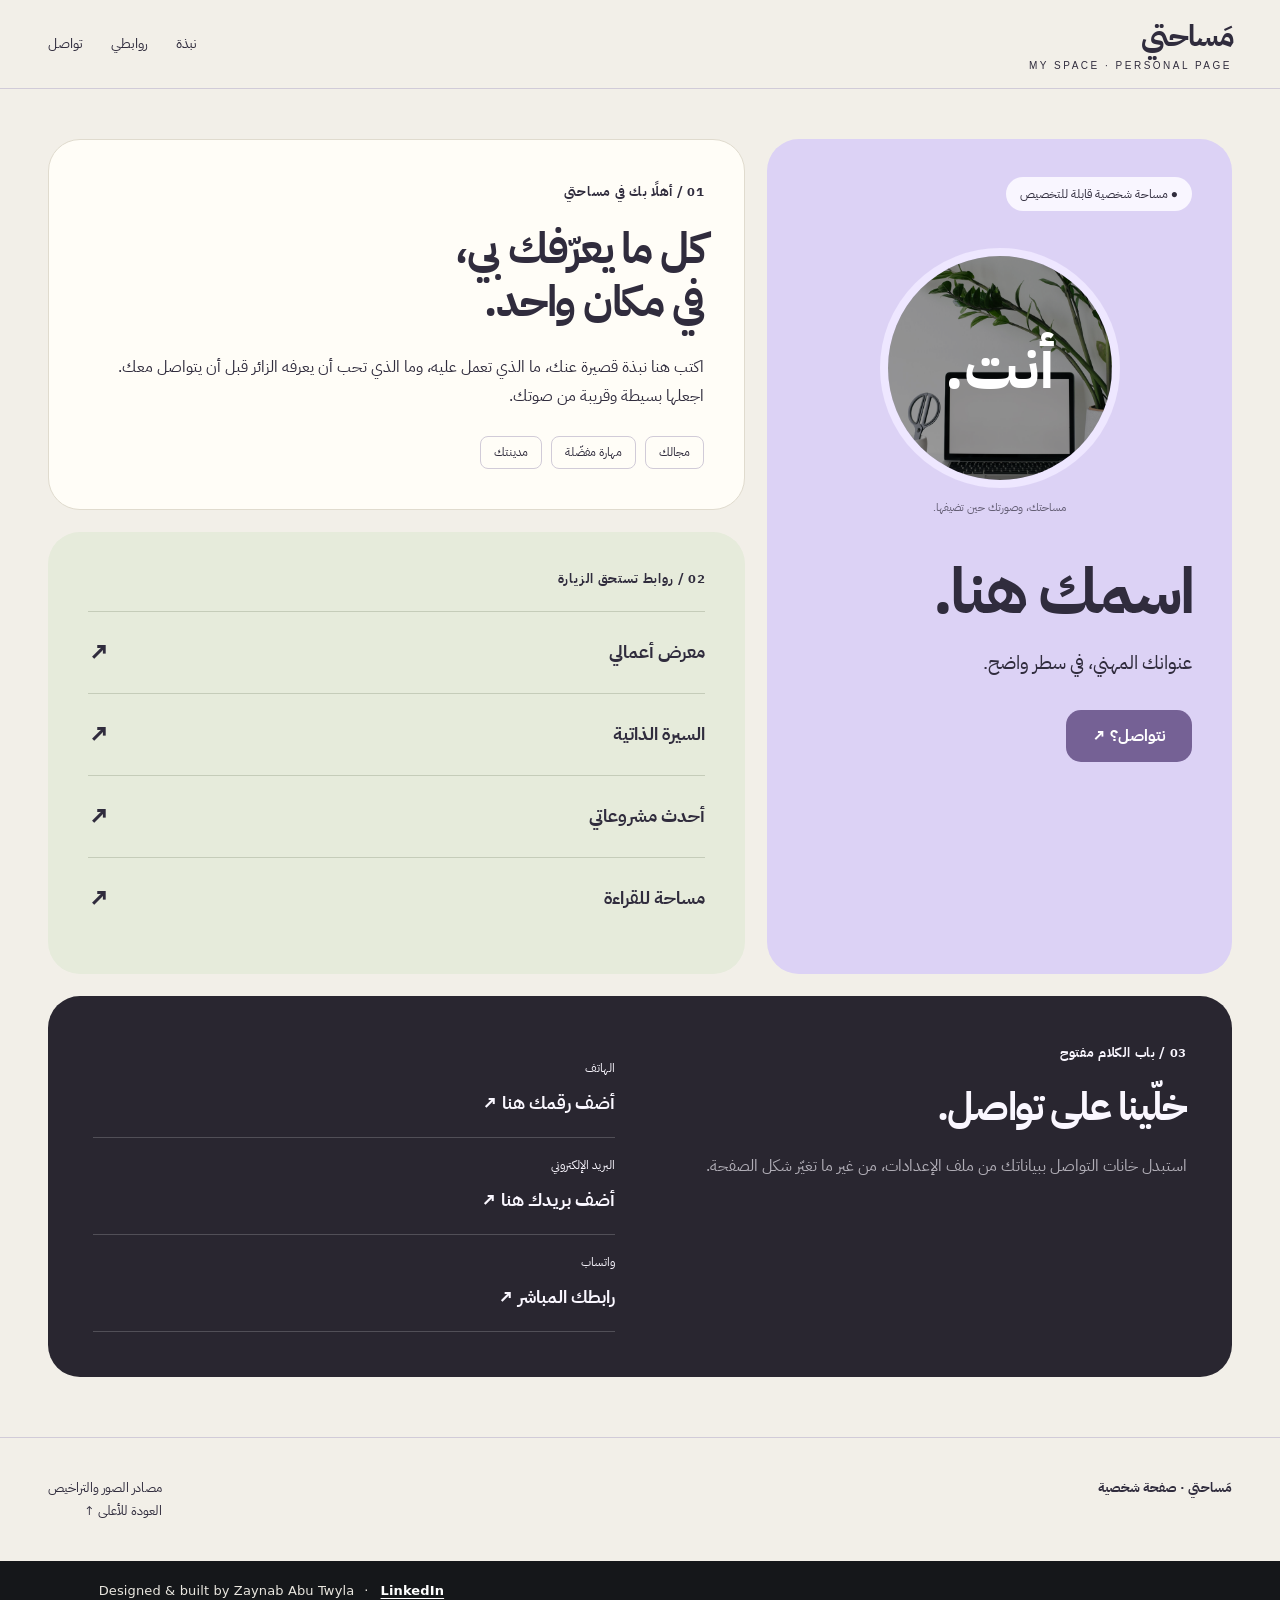
<file: index.html>
<!doctype html><html lang="ar" dir="rtl"><head><meta charset="utf-8"><meta name="viewport" content="width=device-width,initial-scale=1"><meta name="description" content="صفحة شخصية بنظام بطاقات، نبذة وروابط وخانات تواصل قابلة للتعديل."><title>مَساحتي · صفحة شخصية</title><link rel="stylesheet" href="fonts.css"><link rel="stylesheet" href="style.css"></head><body id="top"><header class="site-header"><div class="wrap nav"><a class="brand" href="#top">مَساحتي<small>MY SPACE · PERSONAL PAGE</small></a><button class="menu-toggle" aria-label="فتح القائمة" aria-expanded="false" aria-controls="main-nav">☰</button><nav id="main-nav" class="nav-links" aria-label="التنقل الرئيسي"><a href="#about">نبذة</a><a href="#links">روابطي</a><a href="#contact">تواصل</a></nav></div></header>
<main class="profile-main wrap"><section class="profile-grid"><article class="profile-bio"><span class="profile-available">● مساحة شخصية قابلة للتخصيص</span><div class="profile-avatar"><img src="assets/workspace.jpg" alt="مساحة عمل بحاسوب ونبات أخضر" class="" style="" loading="lazy"><span aria-hidden="true">أنت.</span></div><p class="photo-caption">مساحتك، وصورتك حين تضيفها.</p><h1 id="profile-name">اسمك هنا.</h1><p id="profile-role">عنوانك المهني، في سطر واضح.</p><div class="actions"><a href="#contact" class="btn">نتواصل؟ ↗</a></div></article><div class="profile-right"><article class="profile-about" id="about"><span class="eyebrow">01 / أهلًا بك في مساحتي</span><h2>كل ما يعرّفك بي،<br>في مكان واحد.</h2><p id="profile-about">اكتب هنا نبذة قصيرة عنك، ما الذي تعمل عليه، وما الذي تحب أن يعرفه الزائر قبل أن يتواصل معك. اجعلها بسيطة وقريبة من صوتك.</p><div class="profile-tags"><span>مجالك</span><span>مهارة مفضّلة</span><span>مدينتك</span></div></article><article class="profile-links" id="links"><span class="eyebrow">02 / روابط تستحق الزيارة</span><div id="personal-links"></div></article></div></section><section class="profile-contact" id="contact"><div><span class="eyebrow">03 / باب الكلام مفتوح</span><h2>خلّينا على تواصل.</h2><p>استبدل خانات التواصل ببياناتك من ملف الإعدادات، من غير ما تغيّر شكل الصفحة.</p></div><div class="profile-contact-links"><button data-demo="أضف رقم هاتفك في ملف config.js" class="profile-contact-btn">الهاتف <b id="personal-phone">أضف رقمك هنا ↗</b></button><button data-demo="أضف بريدك في ملف config.js" class="profile-contact-btn">البريد الإلكتروني <b id="personal-email">أضف بريدك هنا ↗</b></button><button data-demo="أضف رابط واتساب في ملف config.js" class="profile-contact-btn">واتساب <b>رابطك المباشر ↗</b></button></div></section></main><script src="config.js"></script><footer class="site-footer"><div class="wrap footer-row"><div><b>مَساحتي · صفحة شخصية</b></div><div><a href="CREDITS.html">مصادر الصور والتراخيص</a><br><a href="#top">العودة للأعلى ↑</a></div></div></footer><div class="modal" id="demo-modal" hidden role="dialog" aria-modal="true" aria-labelledby="demo-title"><div class="modal-box"><button class="close" aria-label="إغلاق">×</button><span class="eyebrow">رسالة</span><h2 id="demo-title">الطلب</h2><p>هذه الخطوة غير متصلة بخدمة فعلية حاليًا، ولم يتم إرسال أي طلب أو تحصيل أي مبلغ.</p><button class="btn" onclick="closeModal()">العودة للتصفح</button></div></div><script src="script.js"></script><!--zy-credit--><style>.zy-credit{box-sizing:border-box;width:100%;background:#15171a;color:#e9e6df;font:500 13px/1.5 system-ui,-apple-system,"Segoe UI",Roboto,Arial,sans-serif;text-align:center;padding:14px 16px;direction:ltr;unicode-bidi:isolate;letter-spacing:.01em}.zy-credit p{margin:0;display:flex;flex-wrap:wrap;gap:4px 10px;justify-content:center;align-items:center}footer.zy-credit p a{all:unset;cursor:pointer;display:inline;box-sizing:border-box;color:#fff;font-weight:700;font-size:inherit;line-height:inherit;text-decoration:underline;text-underline-offset:3px;padding:6px 2px;background:none;border:0;border-radius:0;box-shadow:none;width:auto;height:auto}footer.zy-credit p a:hover{text-decoration-thickness:2px}footer.zy-credit p a:focus-visible{outline:2px solid #fff;outline-offset:2px;border-radius:3px}@media(max-width:480px){.zy-credit{font-size:12.5px;padding:12px 14px}}</style><footer class="zy-credit" dir="ltr" lang="en"><p><span>Designed &amp; built by Zaynab Abu Twyla</span><span aria-hidden="true">&middot;</span><a href="https://www.linkedin.com/in/zaynab-aboutwylah-b71a79314" target="_blank" rel="noopener noreferrer">LinkedIn</a></p></footer><!--/zy-credit--></body></html>
</file>
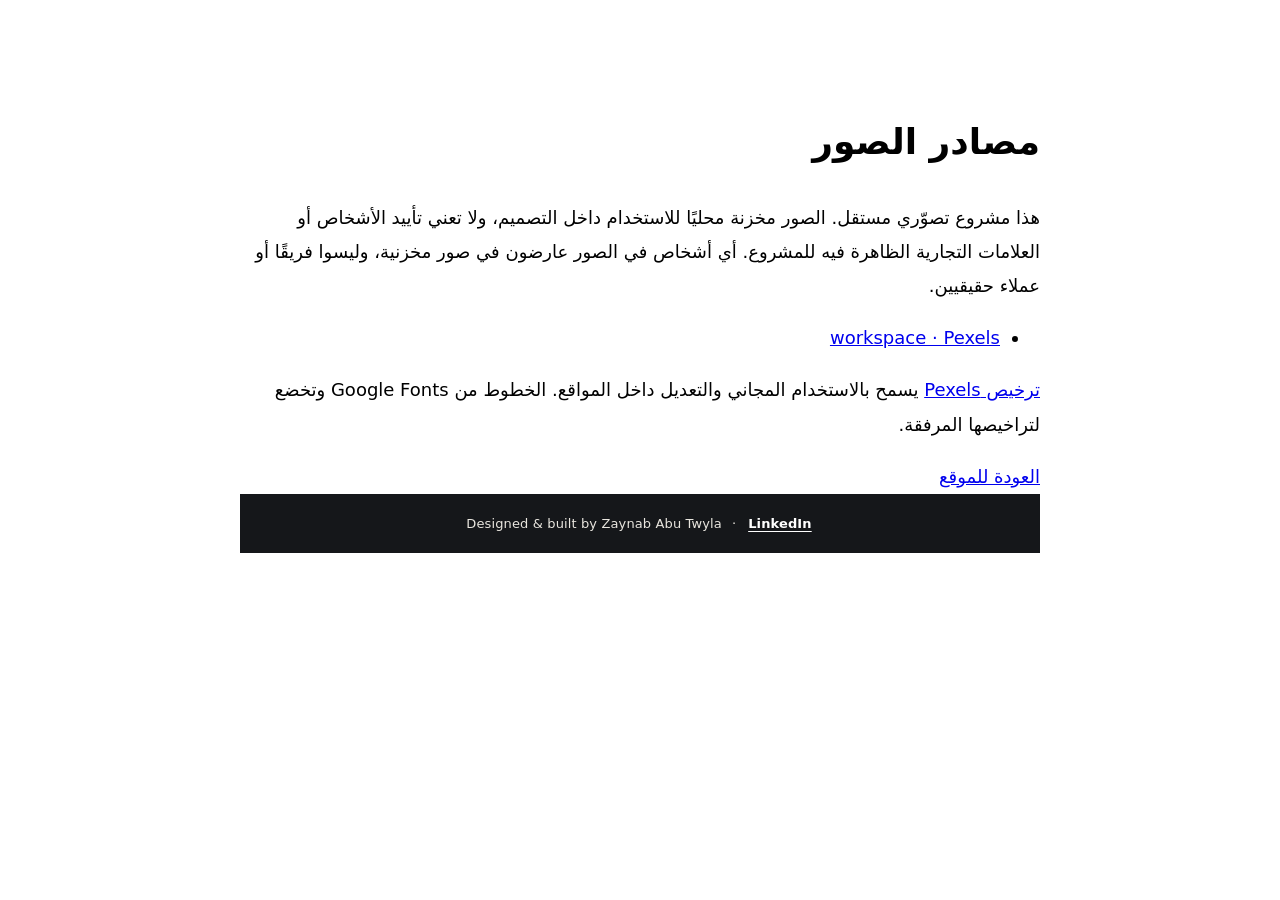
<file: CREDITS.html>
<!doctype html><html lang="ar" dir="rtl"><meta charset="utf-8"><meta name="viewport" content="width=device-width,initial-scale=1"><title>مصادر الصور</title><body style="font:18px/1.9 system-ui;max-width:800px;margin:60px auto;padding:24px"><h1>مصادر الصور</h1><p>هذا مشروع تصوّري مستقل. الصور مخزنة محليًا للاستخدام داخل التصميم، ولا تعني تأييد الأشخاص أو العلامات التجارية الظاهرة فيه للمشروع. أي أشخاص في الصور عارضون في صور مخزنية، وليسوا فريقًا أو عملاء حقيقيين.</p><ul><li><a href="https://www.pexels.com/photo/laptop-on-desk-near-lush-houseplant-5797997/">workspace · Pexels</a></li></ul><p><a href="https://www.pexels.com/license/">ترخيص Pexels</a> يسمح بالاستخدام المجاني والتعديل داخل المواقع. الخطوط من Google Fonts وتخضع لتراخيصها المرفقة.</p><a href="index.html">العودة للموقع</a><!--zy-credit--><style>.zy-credit{box-sizing:border-box;width:100%;background:#15171a;color:#e9e6df;font:500 13px/1.5 system-ui,-apple-system,"Segoe UI",Roboto,Arial,sans-serif;text-align:center;padding:14px 16px;direction:ltr;unicode-bidi:isolate;letter-spacing:.01em}.zy-credit p{margin:0;display:flex;flex-wrap:wrap;gap:4px 10px;justify-content:center;align-items:center}footer.zy-credit p a{all:unset;cursor:pointer;display:inline;box-sizing:border-box;color:#fff;font-weight:700;font-size:inherit;line-height:inherit;text-decoration:underline;text-underline-offset:3px;padding:6px 2px;background:none;border:0;border-radius:0;box-shadow:none;width:auto;height:auto}footer.zy-credit p a:hover{text-decoration-thickness:2px}footer.zy-credit p a:focus-visible{outline:2px solid #fff;outline-offset:2px;border-radius:3px}@media(max-width:480px){.zy-credit{font-size:12.5px;padding:12px 14px}}</style><footer class="zy-credit" dir="ltr" lang="en"><p><span>Designed &amp; built by Zaynab Abu Twyla</span><span aria-hidden="true">&middot;</span><a href="https://www.linkedin.com/in/zaynab-aboutwylah-b71a79314" target="_blank" rel="noopener noreferrer">LinkedIn</a></p></footer><!--/zy-credit--></body></html>
</file>
<file: fonts.css>
@font-face {
  font-family: 'IBM Plex Sans Arabic';
  font-style: normal;
  font-weight: 400;
  font-display: swap;
  src: url(fonts/IBM-Plex-Sans-Arabic-0.woff2) format('truetype');
}
@font-face {
  font-family: 'IBM Plex Sans Arabic';
  font-style: normal;
  font-weight: 700;
  font-display: swap;
  src: url(fonts/IBM-Plex-Sans-Arabic-1.woff2) format('truetype');
}
</file>
<file: style.css>
:root{--paper:#f2efe8;--ink:#302c3d;--accent:#756195;--soft:#e8e2f3;--line:#d1cbd8;--font:"IBM Plex Sans Arabic";}
*{box-sizing:border-box}html{scroll-behavior:smooth;scroll-padding-top:90px}body{margin:0;background:var(--paper);color:var(--ink);font-family:var(--font),sans-serif;font-size:16px;line-height:1.8}button,input,textarea,select{font:inherit}button,a,input,textarea,select{-webkit-tap-highlight-color:transparent}button,a{touch-action:manipulation}button{cursor:pointer}a{color:inherit;text-decoration:none}img{display:block;width:100%;height:100%;object-fit:cover}h1,h2,h3,p{margin:0}h1,h2,h3{line-height:1.22}h1{font-size:clamp(44px,5.8vw,92px);letter-spacing:-.04em}h2{font-size:clamp(32px,3.8vw,58px);letter-spacing:-.035em}h3{font-size:24px}p{max-width:62ch}.wrap{max-width:1320px;margin:auto;padding:0 48px}.section{padding:100px 0}.eyebrow{font-size:13px;font-weight:700;letter-spacing:.05em;display:block;margin-bottom:20px}.muted{opacity:.7}.btn{border:1px solid transparent;display:inline-flex;justify-content:center;align-items:center;gap:14px;min-height:52px;padding:12px 25px;background:var(--accent);color:var(--on,#fff);font-weight:700;text-align:center;line-height:1.5;border-radius:var(--r,0)}.btn.outline{background:transparent;color:inherit;border-color:currentColor}.btn.light{background:var(--paper);color:var(--ink)}.actions{display:flex;flex-wrap:wrap;gap:12px;margin-top:30px}.site-header{position:relative;z-index:10;border-bottom:1px solid var(--line);background:var(--paper)}.nav{min-height:88px;display:flex;align-items:center;justify-content:space-between;gap:25px}.brand{font-size:30px;font-weight:700;letter-spacing:-.05em;line-height:1.2}.brand small{font:10px Arial;display:block;letter-spacing:.25em;margin-top:6px;direction:ltr}.nav-links{display:flex;align-items:center;gap:28px;font-size:14px}.nav-links a:hover{text-decoration:underline;text-underline-offset:7px}.menu-toggle{display:none;background:none;color:inherit;border:1px solid var(--line);width:48px;height:48px;font-size:22px}.section-head{display:flex;justify-content:space-between;align-items:end;gap:40px;margin-bottom:40px}.section-head p{max-width:420px}.grid2{display:grid;grid-template-columns:1fr 1fr;gap:48px;align-items:center}.grid3{display:grid;grid-template-columns:repeat(3,1fr);gap:24px}.grid4{display:grid;grid-template-columns:repeat(4,1fr);gap:24px}.chip{display:inline-block;padding:7px 17px;border:1px solid var(--line);font-size:13px;border-radius:99px}.tabs{display:flex;gap:9px;flex-wrap:wrap;margin:28px 0}.tab{border:1px solid var(--line);background:transparent;color:inherit;padding:10px 21px;border-radius:var(--r,0);min-height:46px}.tab.active{background:var(--ink);color:var(--paper)}.product-photo{aspect-ratio:4/5;overflow:hidden;background:var(--line);margin-bottom:20px}.product-photo img{transition:transform .6s}.product:hover img{transform:scale(1.035)}.product-line{display:flex;justify-content:space-between;align-items:center;gap:16px;margin-top:18px}.product h3{font-size:23px}.text-link{border:0;background:none;padding:8px 0;color:inherit;border-bottom:1px solid currentColor;font-weight:700}.note{font-size:12px;opacity:.7;margin-top:20px}.rule-list>div{border-top:1px solid var(--line);padding:24px 0}.rule-list h3{margin-bottom:9px}.faq details{border-bottom:1px solid var(--line);padding:20px 0}.faq summary{cursor:pointer;font-size:18px;font-weight:700}.faq details p{margin-top:14px;opacity:.75}.contact-panel{padding:50px;background:var(--soft);border:1px solid var(--line)}form{display:grid;gap:16px}label{display:grid;gap:7px;font-size:14px}input,textarea,select{width:100%;min-width:0;border:1px solid var(--line);background:var(--paper);color:var(--ink);padding:13px 15px;border-radius:0}textarea{min-height:110px;resize:vertical}.field-row{display:grid;grid-template-columns:1fr 1fr;gap:15px}.status{padding:14px;background:var(--soft);border:1px solid var(--line);margin-top:16px;font-size:14px}.status:empty{display:none}.site-footer{padding:38px 0;border-top:1px solid var(--line);font-size:13px}.footer-row{display:flex;justify-content:space-between;gap:20px}.site-footer p{max-width:700px}.demo-flag{display:block;font-size:11px;border-bottom:1px solid var(--line);padding:6px 20px;text-align:center;background:var(--soft);letter-spacing:.01em}.modal{position:fixed;inset:0;background:#0009;z-index:100;display:grid;place-items:center;padding:20px}.modal[hidden]{display:none}.modal-box{max-height:90dvh;overflow:auto;width:min(100%,540px);padding:32px;background:var(--paper);color:var(--ink);box-shadow:0 30px 100px #0004}.modal-box h2{font-size:30px;margin:15px 0}.close{float:left;width:44px;height:44px;background:transparent;border:1px solid currentColor;color:inherit;font-size:24px}.modal-box p{margin-bottom:20px}.reveal{animation:appear .7s both}@keyframes appear{from{opacity:0;transform:translateY(15px)}to{opacity:1;transform:none}}:focus-visible{outline:3px solid var(--accent);outline-offset:4px}[hidden]{display:none!important}.price{font-weight:700;white-space:nowrap}.photo-caption{font-size:11px;opacity:.7;margin-top:8px}
@media(max-width:800px){.wrap{padding:0 22px}.section{padding:65px 0}.nav{min-height:74px}.brand{font-size:25px}.menu-toggle{display:block}.nav-links{display:none;position:absolute;top:100%;inset-inline:0;background:var(--paper);color:var(--ink);padding:28px 24px;border-bottom:1px solid var(--line);box-shadow:0 20px 30px #0002}.nav-links.open{display:grid;gap:20px}.nav-links a{font-size:20px;min-height:44px}.grid2,.grid3{grid-template-columns:1fr;gap:30px}.grid4{grid-template-columns:1fr 1fr;gap:25px 15px}.section-head{display:block}.section-head p{margin-top:20px}.contact-panel{padding:27px 22px}.footer-row{display:grid}.product h3{font-size:19px}.field-row{grid-template-columns:1fr}h1{font-size:clamp(44px,11vw,68px)}.grid4 .btn{padding:10px;font-size:13px}.section-head .btn{margin-top:20px}}
@media(prefers-reduced-motion:reduce){html{scroll-behavior:auto}*,*::before,*::after{animation:none!important;transition:none!important}}
 :root{--r:15px;--on:#fff}.site-header{background:transparent}.profile-main{padding-top:50px;padding-bottom:60px}.profile-grid{display:grid;grid-template-columns:.8fr 1.2fr;gap:22px}.profile-bio{background:#dcd2f5;border-radius:32px;padding:40px;position:relative}.profile-available{font-size:12px;background:#f9f6ff;padding:8px 14px;border-radius:99px}.profile-avatar{width:240px;height:240px;border-radius:50%;overflow:hidden;margin:40px auto 10px;border:8px solid #eee7ff}.profile-avatar{position:relative}.profile-avatar img{object-position:center;filter:brightness(.6)}.profile-avatar>span{position:absolute;inset:0;display:grid;place-content:center;font-size:60px;font-weight:700;color:#fff}.profile-bio .photo-caption{text-align:center}.profile-bio h1{font-size:64px;margin-top:35px}.profile-bio>p:not(.photo-caption){margin-top:15px;font-size:19px}.profile-right{display:grid;gap:22px}.profile-about{background:#fffdf7;border:1px solid #e0dbce;border-radius:32px;padding:40px}.profile-about h2{font-size:43px}.profile-about p{margin-top:25px}.profile-tags{display:flex;gap:9px;flex-wrap:wrap;margin-top:25px}.profile-tags span{padding:5px 13px;border:1px solid var(--line);border-radius:8px;font-size:12px}.profile-links{background:#e6ebdb;border-radius:32px;padding:35px 40px}.profile-link{display:flex;justify-content:space-between;align-items:center;width:100%;text-align:start;padding:18px 0;border:0;border-top:1px solid #c5ccb9;background:none;color:var(--ink);font-weight:700;font-size:18px}.profile-link span{font-size:25px}.profile-contact{margin-top:22px;display:grid;grid-template-columns:1fr 1fr;gap:50px;background:#292630;color:#faf7ff;padding:45px;border-radius:32px}.profile-contact h2{font-size:39px}.profile-contact p{margin-top:20px;opacity:.65}.profile-contact-btn{display:grid;gap:8px;background:none;color:inherit;border:0;border-bottom:1px solid #ffffff30;width:100%;text-align:start;padding:17px 0;font-size:12px}.profile-contact-btn b{font-size:18px}.profile-setup{padding:30px 10px;max-width:700px;font-size:14px}.profile-setup p{margin-top:10px;opacity:.6}@media(max-width:800px){.profile-main{padding-top:25px}.profile-grid,.profile-contact{grid-template-columns:1fr;gap:18px}.profile-bio,.profile-about,.profile-links,.profile-contact{padding:30px 25px;border-radius:24px}.profile-bio h1{font-size:54px}.profile-about h2{font-size:36px}.profile-contact h2{font-size:35px}.profile-avatar{width:210px;height:210px}.profile-available{font-size:11px;padding:7px 10px}}
</file>
